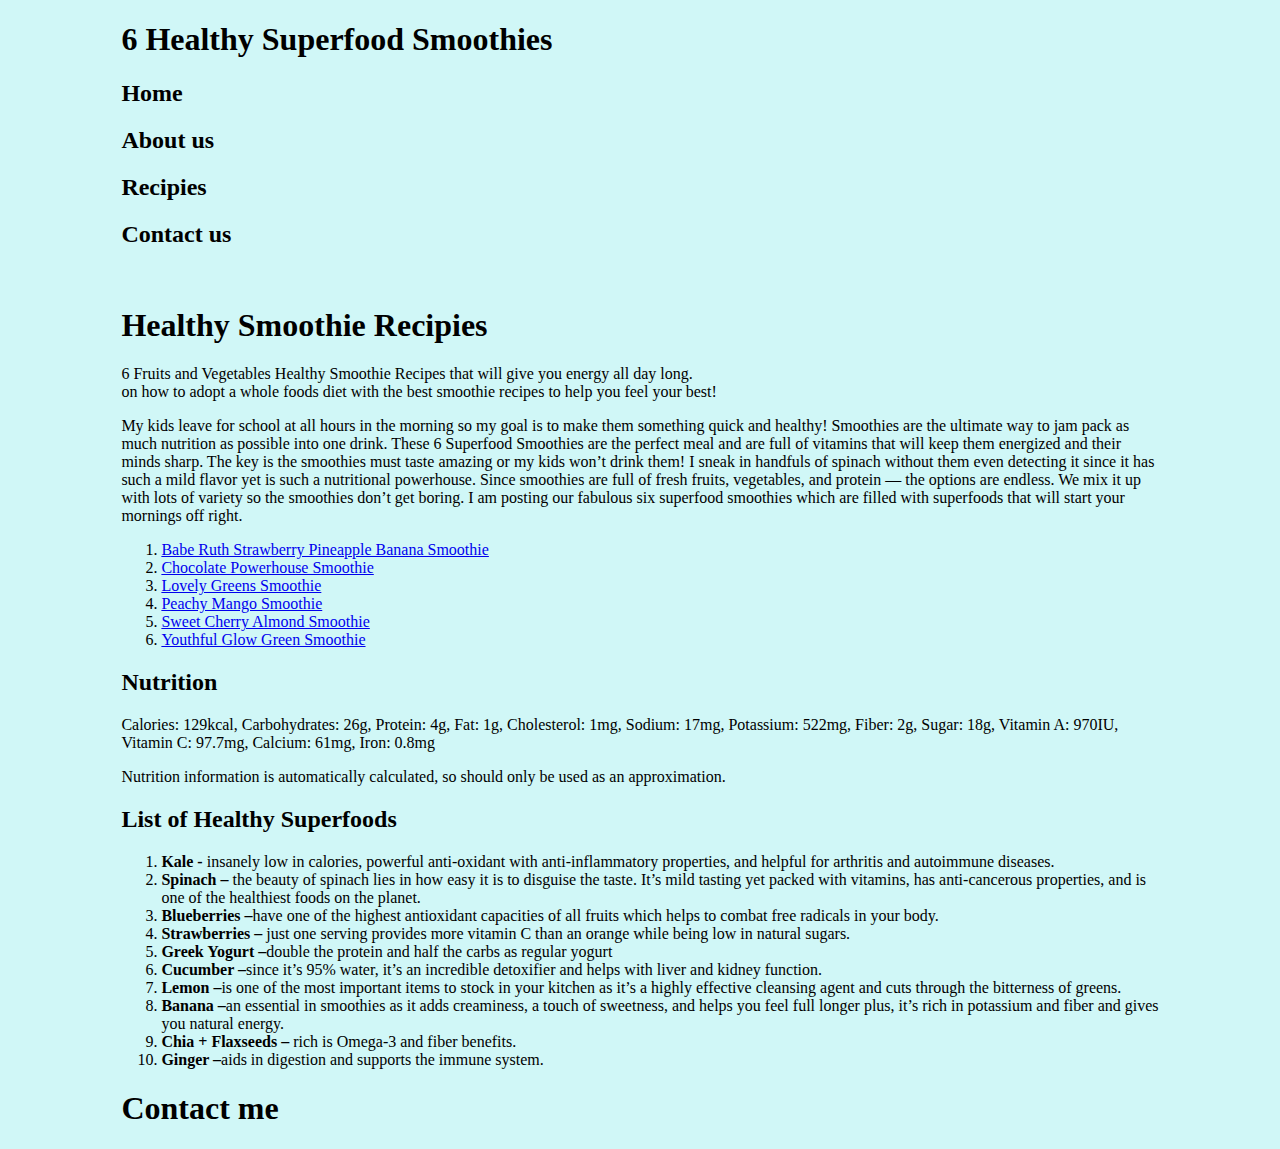
<file: pages/index.html>
<!DOCTYPE html>
<html lang="en">
  <head>
    <meta charset="UTF-8" />
    <meta name="viewport" content="width=device-width, initial-scale=1.0" />
    <title>Home</title>
  </head>
  <body>
    <h1><strong>6 Healthy Superfood Smoothies</strong></h1>

    <style>
      body {
        /* background-image: url(/assets/images/pexels-taryn-elliott-4099237.jpg); */
        background-size: cover;
        background-color: rgb(208, 247, 247);
        padding-inline-start: 3cm;
        padding-inline-end: 3cm;
        
      }
    </style>

    <h2><b>Home</b></h2>
    <h2><b>About us</b></h2>
    <h2>Recipies</h2>
    <h2>Contact us</h2>

    <br />

    <h1><b>Healthy Smoothie Recipies</b></h1>

    <p>
    <figcaption> 6 Fruits and Vegetables Healthy Smoothie Recipes that will give you energy
      all day long.</figcaption> on how to adopt a whole foods diet with the best
      smoothie recipes to help you feel your best! 
    </p>
    <p>
      My kids leave for school at all hours in the morning so my goal is to make
      them something quick and healthy! Smoothies are the ultimate way to jam
      pack as much nutrition as possible into one drink. These 6 Superfood
      Smoothies are the perfect meal and are full of vitamins that will keep
      them energized and their minds sharp. The key is the smoothies must taste
      amazing or my kids won’t drink them! I sneak in handfuls of spinach
      without them even detecting it since it has such a mild flavor yet is such
      a nutritional powerhouse. Since smoothies are full of fresh fruits,
      vegetables, and protein — the options are endless. We mix it up with lots
      of variety so the smoothies don’t get boring. I am posting our fabulous
      six superfood smoothies which are filled with superfoods that will start
      your mornings off right.
    </p>
    <!-- <a href="/pages/recipies.html"> Healthy Smoothie Recipies </a> -->

    <ol>
      <li>
        <a href="/pages/Babe Ruth Strawberry Pineapple Banana Smoothie.html " target="_blank"
          >Babe Ruth Strawberry Pineapple Banana Smoothie
        </a>
      </li>
      <li>
        <a href="/pages/Chocolate Powerhouse Smoothie.html" target="_blank"
          >Chocolate Powerhouse Smoothie</a>
      </li>
      <li>
        <a href="/pages/Lovely Greens Smoothie.html" target="_blank">Lovely Greens Smoothie</a>
      </li>
      <li>
        <a href="/pages/Peachy Mango Smoothie.html" target="_blank">Peachy Mango Smoothie</a>
      </li>
      <li>
        <a href="/pages/Sweet Cherry Almond Smoothie.html" target="_blank"
          >Sweet Cherry Almond Smoothie</a>
      </li>
      <li>
        <a href="/pages/Youthful Glow Green Smoothie.html" target="_blank"
          >Youthful Glow Green Smoothie</a
        >
      </li>
    </ol>

    <h2><b>Nutrition</b></h2>

    <p>
      Calories: 129kcal, Carbohydrates: 26g, Protein: 4g, Fat: 1g, Cholesterol:
      1mg, Sodium: 17mg, Potassium: 522mg, Fiber: 2g, Sugar: 18g, Vitamin A:
      970IU, Vitamin C: 97.7mg, Calcium: 61mg, Iron: 0.8mg
    </p>

    <p></p>
      Nutrition information is automatically calculated, so should only be used
      as an approximation.
    </p>

    <h2><b>List of Healthy Superfoods</b></h2>

    <ol>
      <li><b>Kale -</b>  insanely low in calories, powerful anti-oxidant with anti-inflammatory properties, and helpful for arthritis and autoimmune diseases.</li>
      <li><b>Spinach – </b>the beauty of spinach lies in how easy it is to disguise the taste. It’s mild tasting yet packed with vitamins, has anti-cancerous properties, and is one of the healthiest foods on the planet. </li>
      <li><b>Blueberries –</b>have one of the highest antioxidant capacities of all fruits which helps to combat free radicals in your body.</li>
      <li><b>Strawberries –</b> just one serving provides more vitamin C than an orange while being low in natural sugars.</li>
      <li><b>Greek Yogurt –</b>double the protein and half the carbs as regular yogurt</li>
      <li><b>Cucumber –</b>since it’s 95% water, it’s an incredible detoxifier and helps with liver and kidney function.</li>
      <li><b>Lemon –</b>is one of the most important items to stock in your kitchen as it’s a highly effective cleansing agent and cuts through the bitterness of greens.</li>
      <li><b>Banana –</b>an essential in smoothies as it adds creaminess, a touch of sweetness, and helps you feel full longer plus, it’s rich in potassium and fiber and gives you natural energy.</li>
      <li><b>Chia + Flaxseeds – </b>rich is Omega-3 and fiber benefits.</li>
      <li><b>Ginger –</b>aids in digestion and supports the immune system.</li>

    </ol>

    <h1><b>Contact me</b></h>
  </body>
</html>
</file>
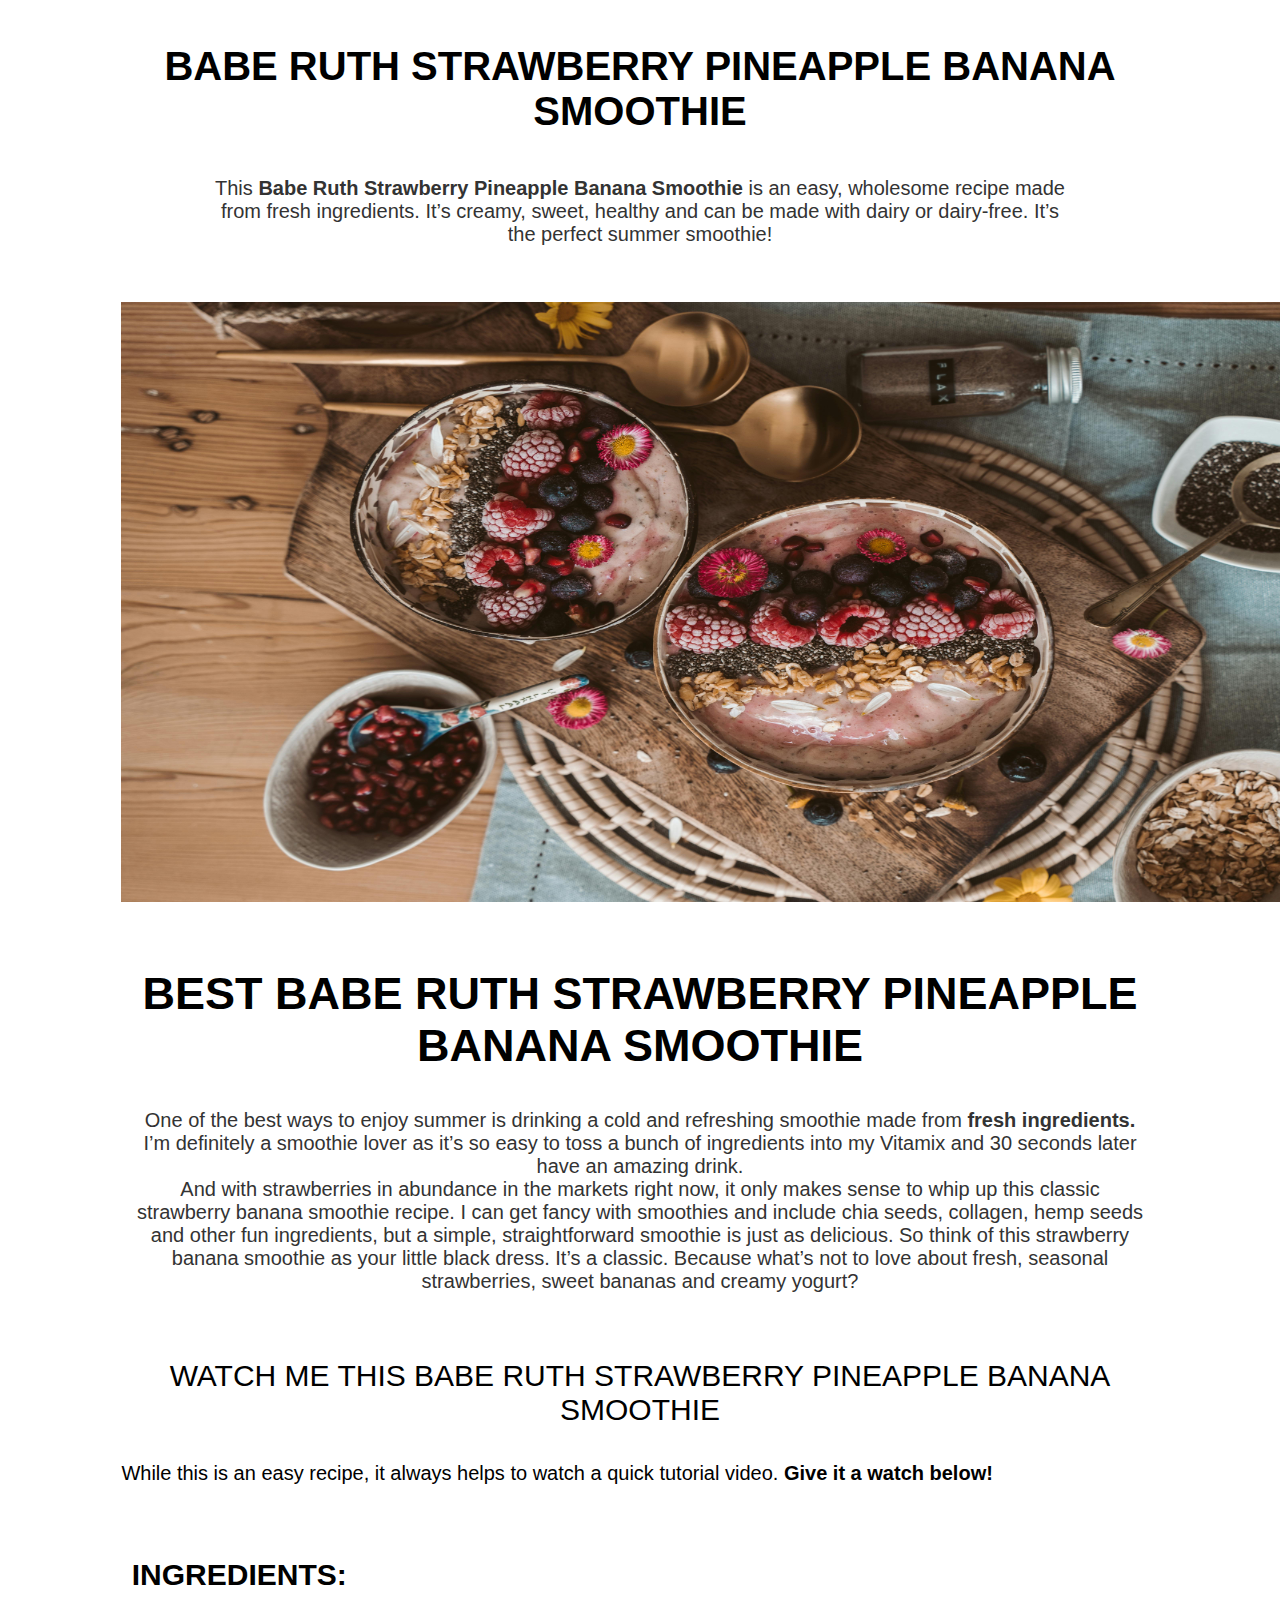
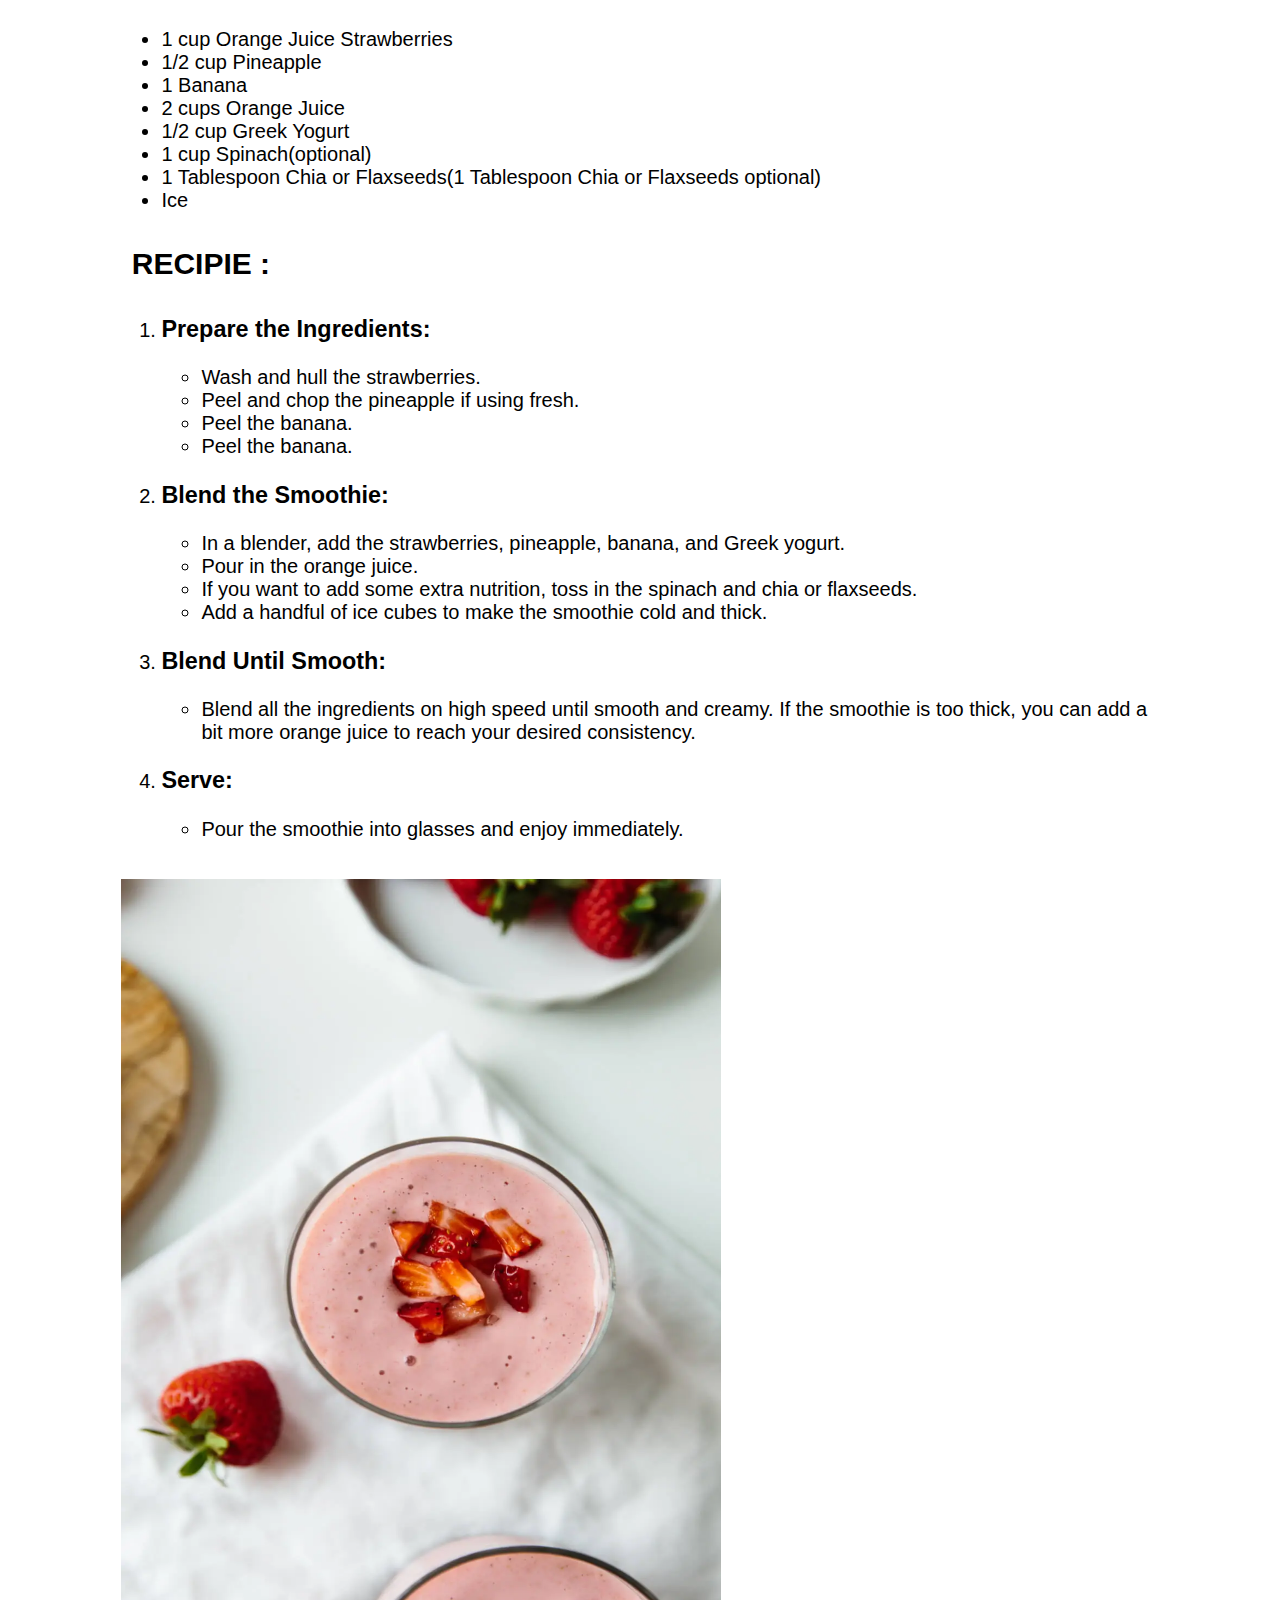
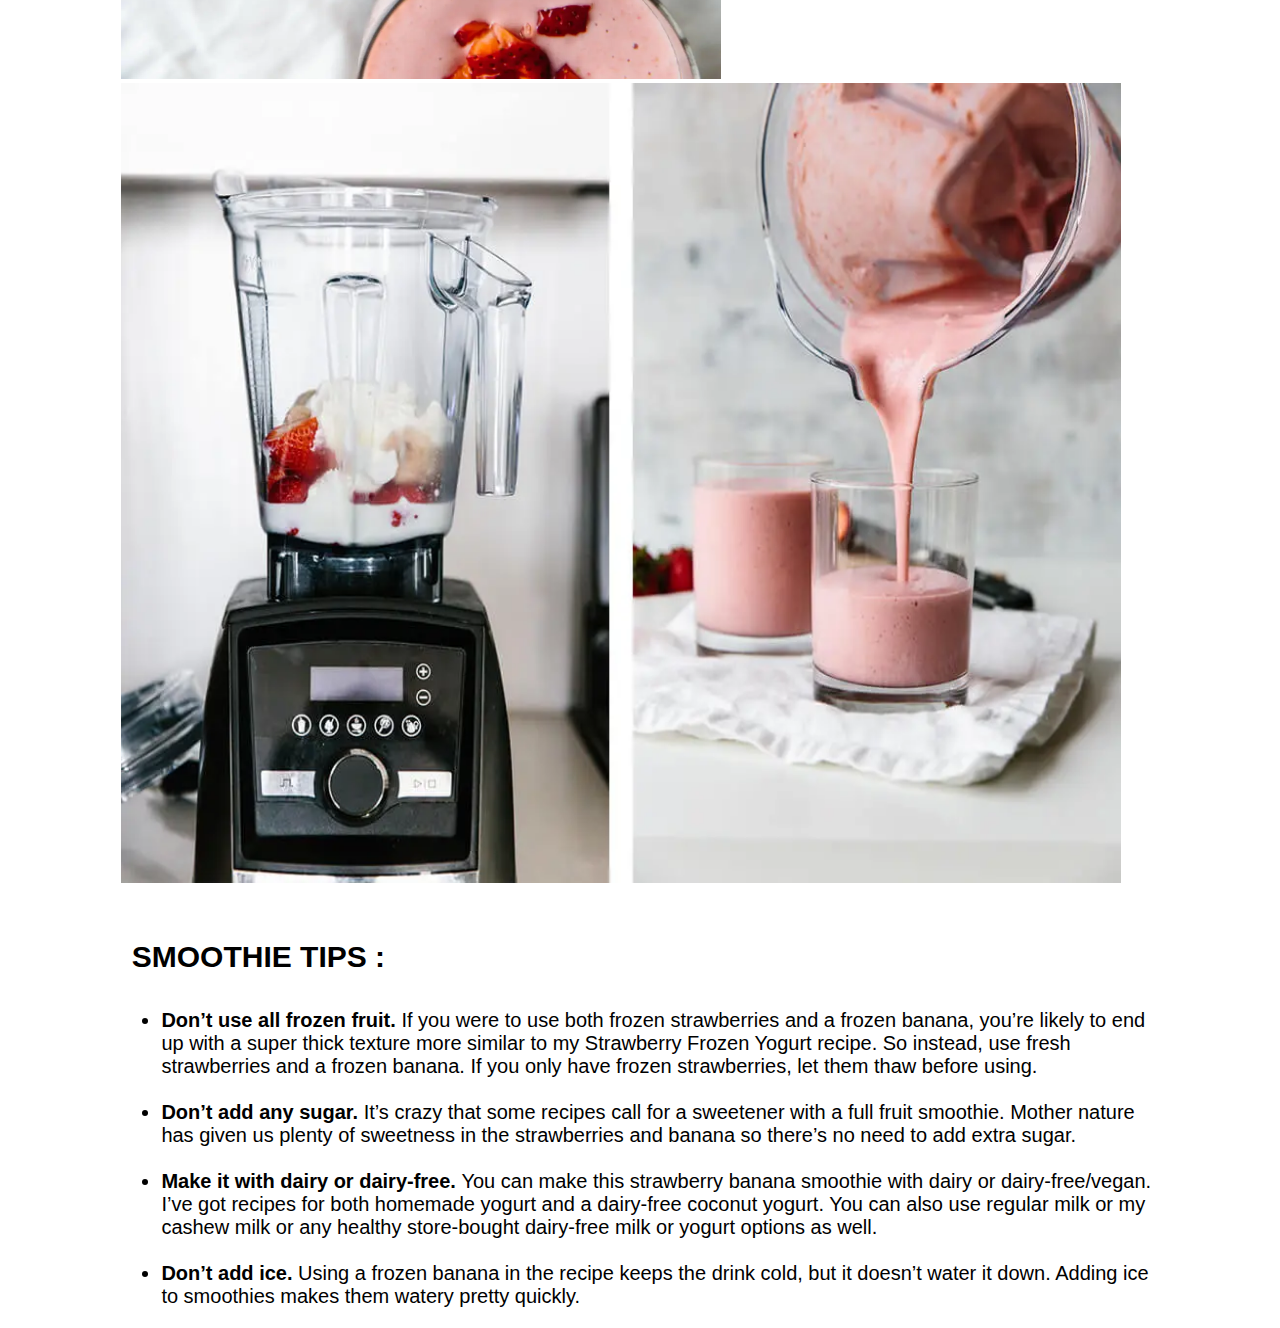
<file: pages/Babe Ruth Strawberry Pineapple Banana Smoothie.html>
<!DOCTYPE html>
<html lang="en">
  <head>
    <meta charset="UTF-8" />
    <meta name="viewport" content="width=device-width, initial-scale=1.0" />
    <title>Babe Ruth Strawberry Pineapple Banana Smoothie</title>
    <link rel="stylesheet" href="/css/recipies.css" />
  </head>
  <body>
   <header class="recipie_header">
    <h2> BABE RUTH STRAWBERRY PINEAPPLE BANANA SMOOTHIE</h2>
  </header>
    

    <style>
      body{
        background-color: rgb(255, 255, 255);
        background-size: cover;
        padding-inline-start: 3cm;
        padding-inline-end: 3cm; 
        
      }
    </style>


<main>
    <section>

      <div class="paragraph">
        <p>
          This <b>Babe Ruth Strawberry Pineapple Banana Smoothie</b> 
          is an easy, wholesome recipe made<br>
           from fresh ingredients. It’s creamy, sweet, healthy and can be made with dairy or dairy-free. It’s <br>
           the perfect summer smoothie!
        </p>
      </div>

      <br>
      <br>
       
    <img 
    src="/assets/images/pexels-taryn-elliott-4099237.jpg"
    alt="Smoothie"
    class="head_photo"
    
  />
    

  </br>

  <div class="sub_topics">
    <h2>BEST BABE RUTH STRAWBERRY PINEAPPLE BANANA SMOOTHIE</h2>

    <p style="font-size:20px;  font-family: Arial, Helvetica, sans-serif; color: #333; ">
      One of the best ways to enjoy summer is drinking a cold and refreshing smoothie made from <b>fresh ingredients.</b> I’m definitely a smoothie lover as it’s so easy to toss a bunch of ingredients into my Vitamix and 30 seconds later have an amazing drink.
      <br>And with strawberries in abundance in the markets right now, it only makes sense to whip up this classic strawberry banana smoothie recipe. I can get fancy with smoothies and include chia seeds, collagen, hemp seeds and other fun ingredients, but a simple, straightforward smoothie is just as delicious.

      So think of this strawberry banana smoothie as your little black dress. It’s a classic. Because what’s not to love about fresh, seasonal strawberries, sweet bananas and creamy yogurt?
    </p>
  </div>
   
  <div>
    <h2 style= "height:fit-content; padding: 1%; font-size: 30px; font-family: 'Roboto', sans-serif;
    font-weight: 500;
    letter-spacing: normal; text-align: center;">WATCH ME THIS BABE RUTH STRAWBERRY PINEAPPLE BANANA SMOOTHIE</h2>

    <P  style="font-size:20px;  font-family: 'Roboto', sans-serif; ">
      While this is an easy recipe, it always helps to watch a quick tutorial video.<B> Give it a watch below!</B>
    </P>
  </div>

  
   
  <br>
  <div>
   <h2 style= "height:fit-content; padding: 1%; font-size: 30px; font-family: 'Roboto', sans-serif;
   font-weight: 500;
   letter-spacing: normal; text-align: left;"><b>INGREDIENTS:  </b></h2>
  
 
   <ul  style="font-family: 'Roboto', sans-serif;font-size: 20px">
    <li>1  cup Orange Juice Strawberries</li>
    <li>1/2 cup Pineapple</li>
    <li>1 Banana</li>
    <li>2 cups Orange Juice</li>
    <li>1/2 cup Greek Yogurt  </li>
    <li>1 cup Spinach(optional) </li>
    <li>1 Tablespoon Chia or Flaxseeds(1 Tablespoon Chia or Flaxseeds optional)</li>
    <li>Ice</li>
   </ul>


  </div>

  <div>

   <h2 style= "height:fit-content; padding: 1%; font-size: 30px; font-family: 'Roboto', sans-serif;
   font-weight: 500;
   letter-spacing: normal; text-align: left;"><b>RECIPIE :</b></h2>

   <ol style="font-family: 'Roboto', sans-serif;font-size: 20px">
    <li><b><h3>Prepare the Ingredients:</h3></b></li>
    <ul>
      <li>Wash and hull the strawberries.</li>
      <li>Peel and chop the pineapple if using fresh.</li>
      <li>Peel the banana.
      </li>
      <li>Peel the banana.
      </li>
    </ul>
    <li><b><h3>Blend the Smoothie:</h3></b></li>
    <ul>
      <li>In a blender, add the strawberries, pineapple, banana, and Greek yogurt.</li>
      <li>Pour in the orange juice.</li>
      <li>If you want to add some extra nutrition, toss in the spinach and chia or flaxseeds.</li>
      <li>Add a handful of ice cubes to make the smoothie cold and thick.</li>
    </ul>
    <li><b><h3>Blend Until Smooth:</h3></b></li>
    <ul>
      <li>Blend all the ingredients on high speed until smooth and creamy. If the smoothie is too thick, you can add a bit more orange juice to reach your desired consistency.
      </li>
    </ul>
    <li><b><h3>Serve:</h3></b></li>
    <ul>
      <li>Pour the smoothie into glasses and enjoy immediately.</li>
    </ul>
   </ol>
  </div>

  <br>

  <div>
    <img src="/assets/images/strawberry-banana-smoothie-8.webp" alt="strawberry-pineapple-banana-smoothie" width="600" height="800">

    <img src="/assets/images/strawberry-banana-smoothie-recipe (1).webp" alt="strawberry-pineapple-banana-smoothie" width="1000" height="800">
  </div>


  <br>
  <div>
    <h2 style= "height:fit-content; padding: 1%; font-size: 30px; font-family: 'Roboto', sans-serif;
    font-weight: 500;
    letter-spacing: normal; text-align: left;"><b>SMOOTHIE TIPS :</b></h2>

    <ul style="font-family: 'Roboto', sans-serif;font-size: 20px">

      <li><b>Don’t use all frozen fruit. </b>If you were to use both frozen strawberries and a frozen banana, you’re likely to end up with a super thick texture more similar to my Strawberry Frozen Yogurt recipe. So instead, use fresh strawberries and a frozen banana. If you only have frozen strawberries, let them thaw before using.</li>
      <br>
      <li><b>Don’t add any sugar.</b> It’s crazy that some recipes call for a sweetener with a full fruit smoothie. Mother nature has given us plenty of sweetness in the strawberries and banana so there’s no need to add extra sugar.</li>
      <br>
      <li><b>Make it with dairy or dairy-free. </b>You can make this strawberry banana smoothie with dairy or dairy-free/vegan. I’ve got recipes for both homemade yogurt and a dairy-free coconut yogurt. You can also use regular milk or my cashew milk or any healthy store-bought dairy-free milk or yogurt options as well.</li>
      <br>
      <li><b>Don’t add ice.</b> Using a frozen banana in the recipe keeps the drink cold, but it doesn’t water it down. Adding ice to smoothies makes them watery pretty quickly.</li>



    </ul>


  </div>

  </section>
</main>
  </body>
</html>
</file>
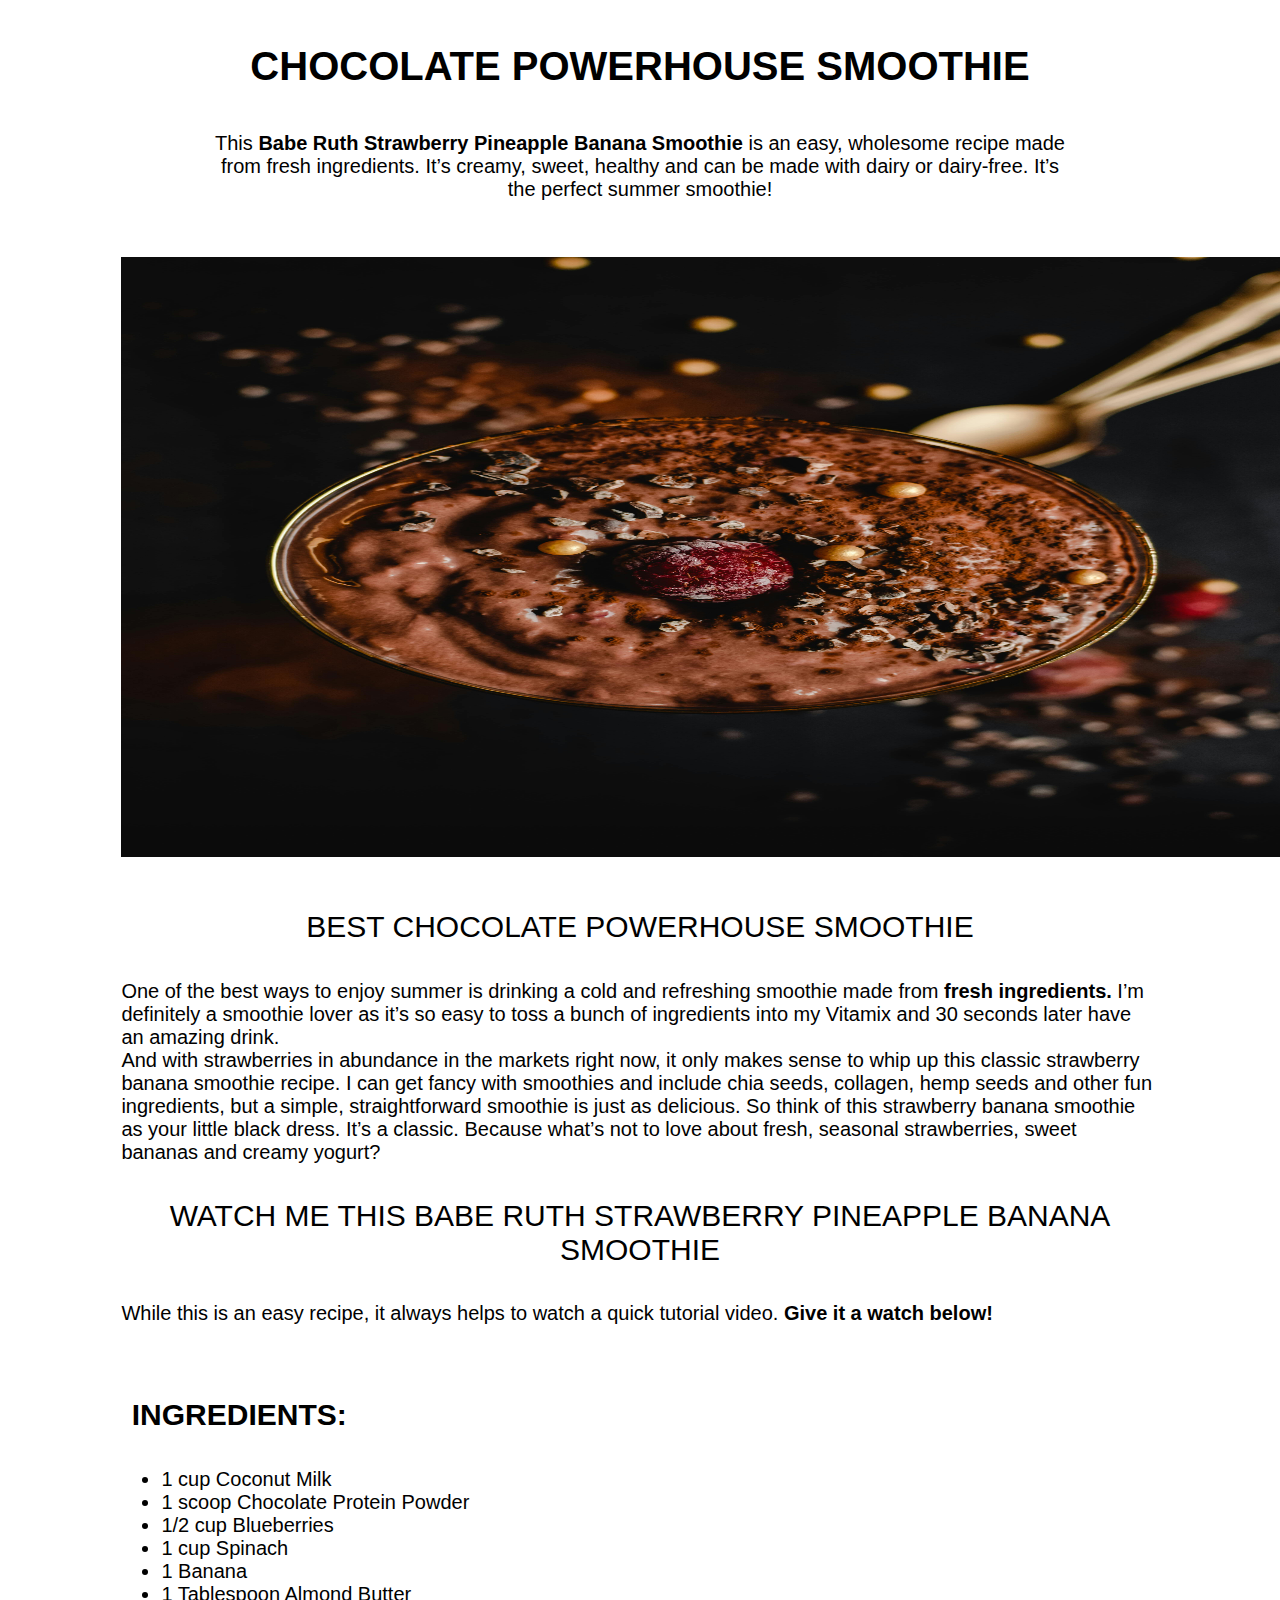
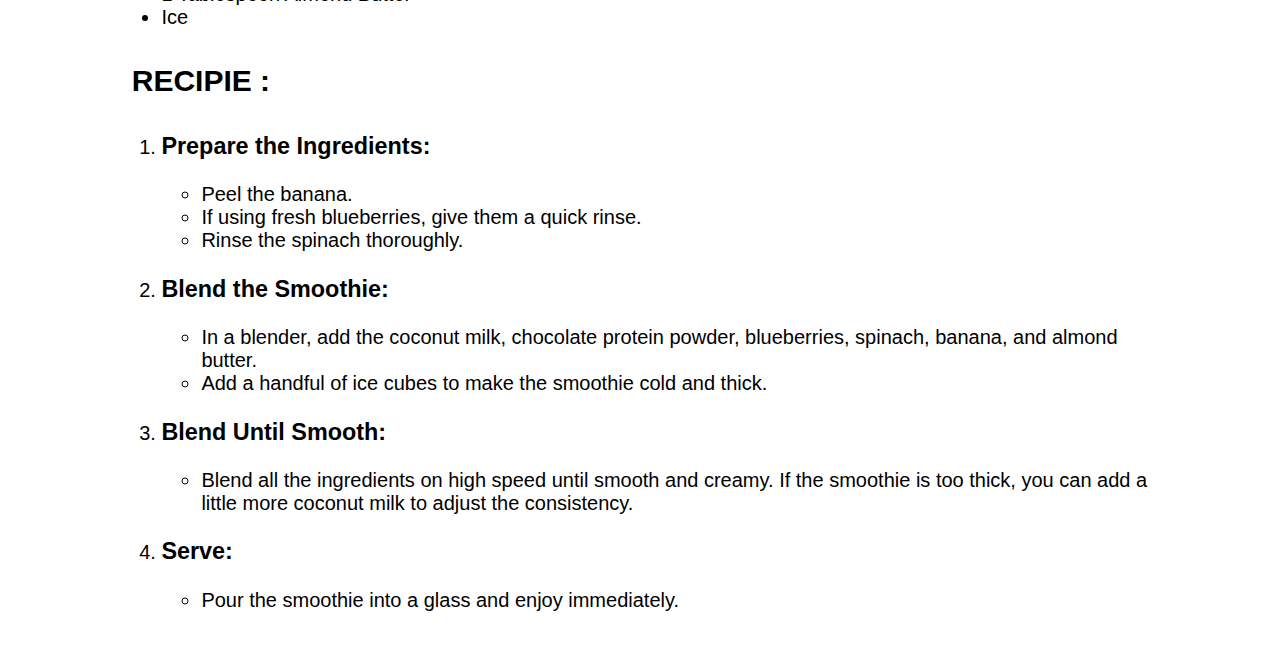
<file: pages/Chocolate Powerhouse Smoothie.html>
<!DOCTYPE html>
<html lang="en">
  <head>
    <meta charset="UTF-8" />
    <meta name="viewport" content="width=device-width, initial-scale=1.0" />
    <title>Chocolate Powerhouse Smoothie</title>
    <link rel="stylesheet" href="/css/recipies.css" />
  </head>
  <body>
    <header>
      <h2
        style="
          height: fit-content;
          padding: 1%;
          font-size: 40px;
          font-family: 'Roboto', sans-serif;
          font-weight: 550;
          letter-spacing: normal;
          text-align: center;
        "
      >
        CHOCOLATE POWERHOUSE SMOOTHIE
      </h2>
    </header>

    <style>
      body {
        background-color: rgb(255, 255, 255);
        background-size: cover;
        padding-inline-start: 3cm;
        padding-inline-end: 3cm;
      }
    </style>

    <main>
      <section>
        <div>
          <p
            style="
              font-size: 20px;
              text-align: center;
              font-family: 'Roboto', sans-serif;
            "
          >
            This <b>Babe Ruth Strawberry Pineapple Banana Smoothie</b> is an
            easy, wholesome recipe made<br />
            from fresh ingredients. It’s creamy, sweet, healthy and can be made
            with dairy or dairy-free. It’s <br />the perfect summer smoothie!
          </p>
        </div>

        <br />
        <br />

        <img
          src="/assets/images/pexels-eva-bronzini-6261272.jpg"
          alt="Chocolate Powerhouse Smoothie"
          class="head_photo"
        />

        <br />

        <div>
          <h2
            style="
              height: fit-content;
              padding: 1%;
              font-size: 30px;
              font-family: 'Roboto', sans-serif;
              font-weight: 500;
              letter-spacing: normal;
              text-align: center;
            "
          >
            BEST CHOCOLATE POWERHOUSE SMOOTHIE
          </h2>

          <p style="font-size: 20px; font-family: 'Roboto', sans-serif">
            One of the best ways to enjoy summer is drinking a cold and
            refreshing smoothie made from <b>fresh ingredients.</b> I’m
            definitely a smoothie lover as it’s so easy to toss a bunch of
            ingredients into my Vitamix and 30 seconds later have an amazing
            drink. <br />And with strawberries in abundance in the markets right
            now, it only makes sense to whip up this classic strawberry banana
            smoothie recipe. I can get fancy with smoothies and include chia
            seeds, collagen, hemp seeds and other fun ingredients, but a simple,
            straightforward smoothie is just as delicious. So think of this
            strawberry banana smoothie as your little black dress. It’s a
            classic. Because what’s not to love about fresh, seasonal
            strawberries, sweet bananas and creamy yogurt?
          </p>
        </div>

        <div>
          <h2
            style="
              height: fit-content;
              padding: 1%;
              font-size: 30px;
              font-family: 'Roboto', sans-serif;
              font-weight: 500;
              letter-spacing: normal;
              text-align: center;
            "
          >
            WATCH ME THIS BABE RUTH STRAWBERRY PINEAPPLE BANANA SMOOTHIE
          </h2>

          <p style="font-size: 20px; font-family: 'Roboto', sans-serif">
            While this is an easy recipe, it always helps to watch a quick
            tutorial video.<b> Give it a watch below!</b>
          </p>
        </div>

        <br />
        <div>
          <h2
            style="
              height: fit-content;
              padding: 1%;
              font-size: 30px;
              font-family: 'Roboto', sans-serif;
              font-weight: 500;
              letter-spacing: normal;
              text-align: left;
            "
          >
            <b>INGREDIENTS: </b>
          </h2>

          <ul style="font-family: 'Roboto', sans-serif; font-size: 20px">
            <li>1 cup Coconut Milk</li>
            <li>1 scoop Chocolate Protein Powder</li>
            <li>1/2 cup Blueberries</li>
            <li>1 cup Spinach</li>
            <li>1 Banana</li>
            <li>1 Tablespoon Almond Butter</li>
            <li>Ice</li>
          </ul>
        </div>

        <div>
          <h2
            style="
              height: fit-content;
              padding: 1%;
              font-size: 30px;
              font-family: 'Roboto', sans-serif;
              font-weight: 500;
              letter-spacing: normal;
              text-align: left;
            "
          >
            <b>RECIPIE :</b>
          </h2>
          <ol style="font-family: 'Roboto', sans-serif; font-size: 20px">
            <li>
              <b><h3>Prepare the Ingredients:</h3></b>
            </li>
            <ul>
              <li>Peel the banana.</li>
              <li>If using fresh blueberries, give them a quick rinse.</li>
              <li>Rinse the spinach thoroughly.</li>
            </ul>
            <li>
              <b><h3>Blend the Smoothie:</h3></b>
            </li>
            <ul>
              <li>
                In a blender, add the coconut milk, chocolate protein powder,
                blueberries, spinach, banana, and almond butter.
              </li>
              <li>
                Add a handful of ice cubes to make the smoothie cold and thick.
              </li>
            </ul>
            <li>
              <b><h3>Blend Until Smooth:</h3></b>
            </li>
            <ul>
              <li>
                Blend all the ingredients on high speed until smooth and creamy.
                If the smoothie is too thick, you can add a little more coconut
                milk to adjust the consistency.
              </li>
            </ul>
            <li>
              <b><h3>Serve:</h3></b>
            </li>
            <ul>
              <li>Pour the smoothie into a glass and enjoy immediately.</li>
            </ul>
          </ol>
        </div>

        <br />
      </section>
    </main>
  </body>
</html>
</file>
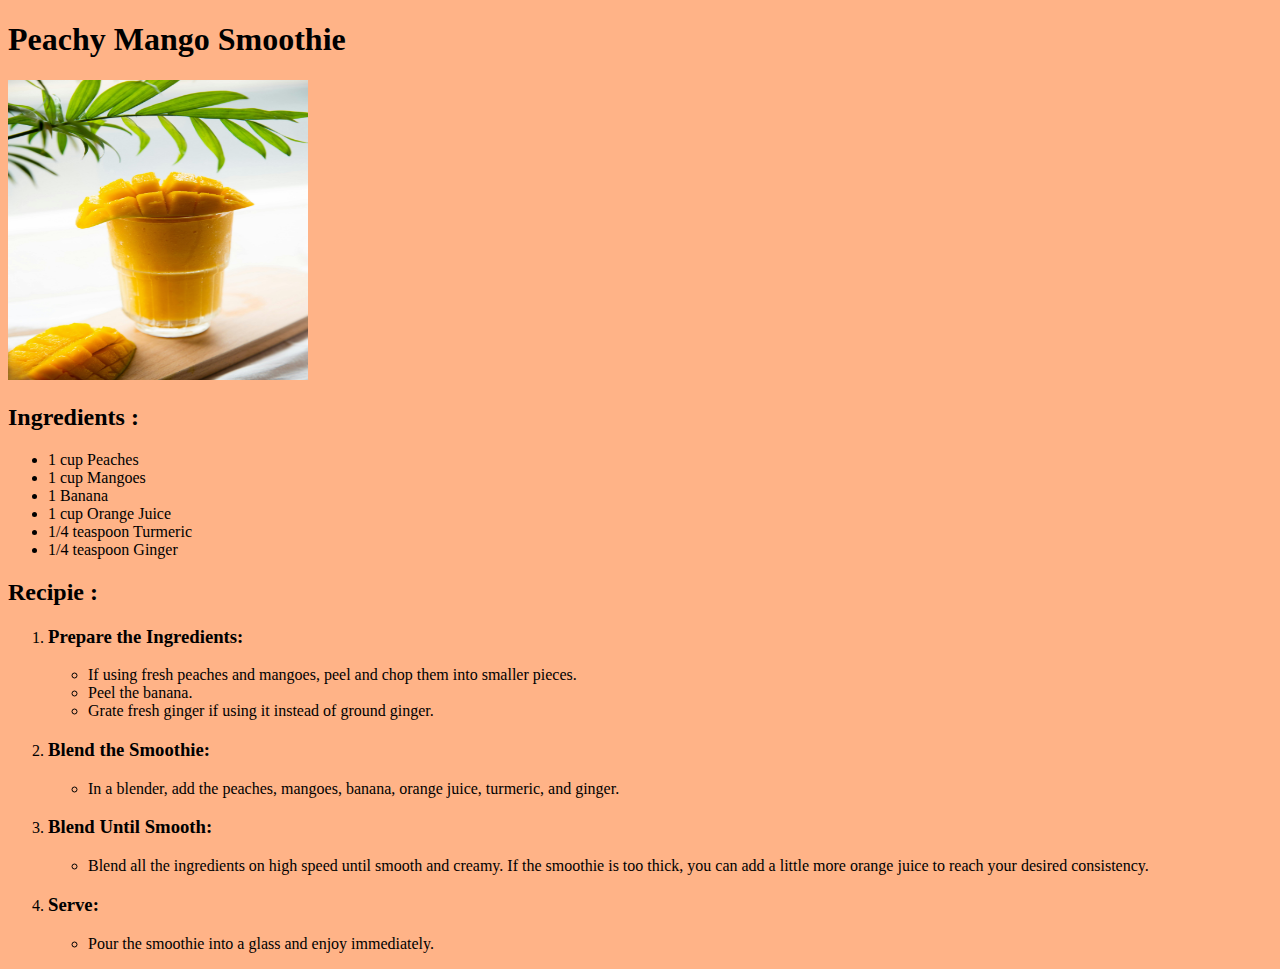
<file: pages/Peachy Mango Smoothie.html>
<!DOCTYPE html>
<html lang="en">
  <head>
    <meta charset="UTF-8" />
    <meta name="viewport" content="width=device-width, initial-scale=1.0" />
    <title>Peachy Mango Smoothie</title>
  </head>
  <body>
    <h1><b>Peachy Mango Smoothie</b></h1>

    <style>
      body {
        background-color: rgb(255, 179, 135);
        background-size: cover;
      }
      image {
        float: right;
      }
    </style>

    <img
      src="/assets/images/pexels-ph-m-thanh-d-t-1295528-6493405.jpg"
      alt="Chocolate Powerhouse Smoothie"
      width="300px"
      height="300px"
    />

    <h2><b>Ingredients : </b></h2>

    <ul>
      <li>1 cup Peaches</li>
      <li>1 cup Mangoes</li>
      <li>1 Banana</li>
      <li>1 cup Orange Juice</li>
      <li>1/4 teaspoon Turmeric</li>
      <li>1/4 teaspoon Ginger</li>
    </ul>

    <h2><b>Recipie :</b></h2>

    <ol>
      <li>
        <b><h3>Prepare the Ingredients:</h3></b>
        <ul>
          <li>
            If using fresh peaches and mangoes, peel and chop them into smaller
            pieces.
          </li>
          <li>Peel the banana.</li>
          <li>Grate fresh ginger if using it instead of ground ginger.</li>
        </ul>
      </li>
      <li>
        <b><h3>Blend the Smoothie:</h3></b>
      </li>
      <ul>
        <li>
          In a blender, add the peaches, mangoes, banana, orange juice,
          turmeric, and ginger.
        </li>
      </ul>
      <li>
        <b><h3>Blend Until Smooth:</h3></b>
      </li>
      <ul>
        <li>
          Blend all the ingredients on high speed until smooth and creamy. If
          the smoothie is too thick, you can add a little more orange juice to
          reach your desired consistency.
        </li>
      </ul>
      <li>
        <b><h3>Serve:</h3></b>
      </li>
      <ul>
        <li>Pour the smoothie into a glass and enjoy immediately.</li>
      </ul>
    </ol>
  </body>
</html>
</file>
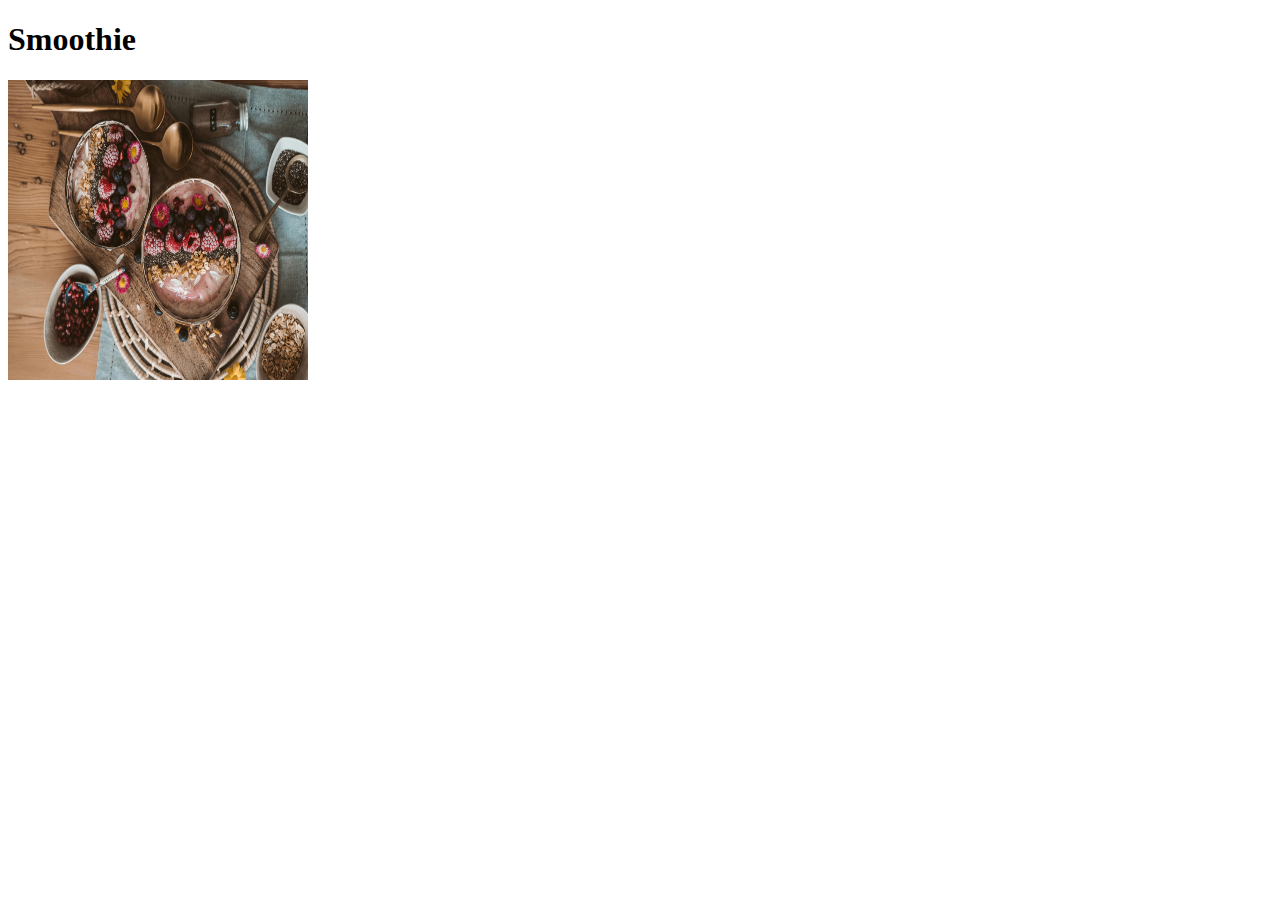
<file: pages/smoothie1.html>
<!DOCTYPE html>
<html lang="en">
  <head>
    <meta charset="UTF-8" />
    <meta name="viewport" content="width=device-width, initial-scale=1.0" />
    <title>Document</title>
  </head>
  <body>
    <h1><b>Smoothie</b></h1>

    <img
      src="/assets/images/pexels-taryn-elliott-4099237.jpg"
      alt="Smoothie"
      width="300px"
      height="300px"
    />
  </body>
</html>
</file>
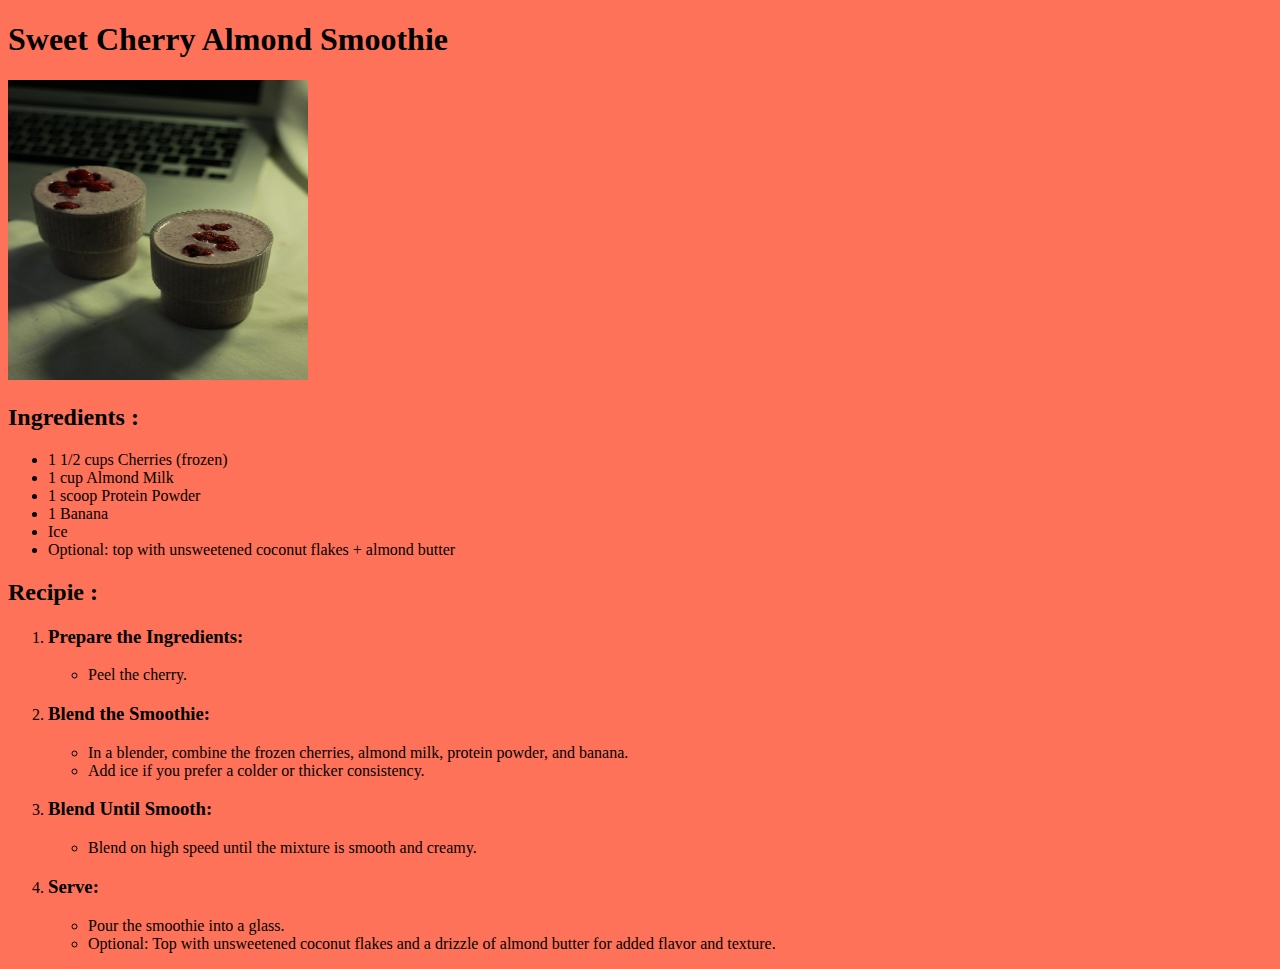
<file: pages/Sweet Cherry Almond Smoothie.html>
<!DOCTYPE html>
<html lang="en">
  <head>
    <meta charset="UTF-8" />
    <meta name="viewport" content="width=device-width, initial-scale=1.0" />
    <title>Sweet Cherry Almond Smoothie</title>
  </head>
  <body>
    <h1><b>Sweet Cherry Almond Smoothie</b></h1>

    <style>
      body {
        background-color: rgb(255, 114, 90);
        background-size: cover;
      }
    </style>

    <img
      src="/assets/images/pexels-sehriban-karakaya-49565301-20791352.jpg"
      alt="Chocolate Powerhouse Smoothie"
      width="300px"
      height="300px"
    />

    <h2><b>Ingredients : </b></h2>

    <ul>
      <li>1 1/2 cups Cherries (frozen)</li>
      <li>1 cup Almond Milk</li>
      <li>1 scoop Protein Powder</li>
      <li>1 Banana</li>
      <li>Ice</li>
      <li>Optional: top with unsweetened coconut flakes + almond butter</li>
    </ul>

    <h2><b>Recipie :</b></h2>

    <ol>
      <li>
        <b><h3>Prepare the Ingredients:</h3></b>
      </li>
      <ul>
        <li>Peel the cherry.</li>
      </ul>
      <li>
        <b><h3>Blend the Smoothie:</h3></b>
      </li>
      <ul>
        <li>
          In a blender, combine the frozen cherries, almond milk, protein
          powder, and banana.
        </li>
        <li>Add ice if you prefer a colder or thicker consistency.</li>
      </ul>
      <li>
        <b><h3>Blend Until Smooth:</h3></b>
      </li>
      <ul>
        <li>Blend on high speed until the mixture is smooth and creamy.</li>
      </ul>
      <li>
        <b><h3>Serve:</h3></b>
      </li>
      <ul>
        <li>Pour the smoothie into a glass.</li>
        <li>
          Optional: Top with unsweetened coconut flakes and a drizzle of almond
          butter for added flavor and texture.
        </li>
      </ul>
    </ol>
  </body>
</html>
</file>
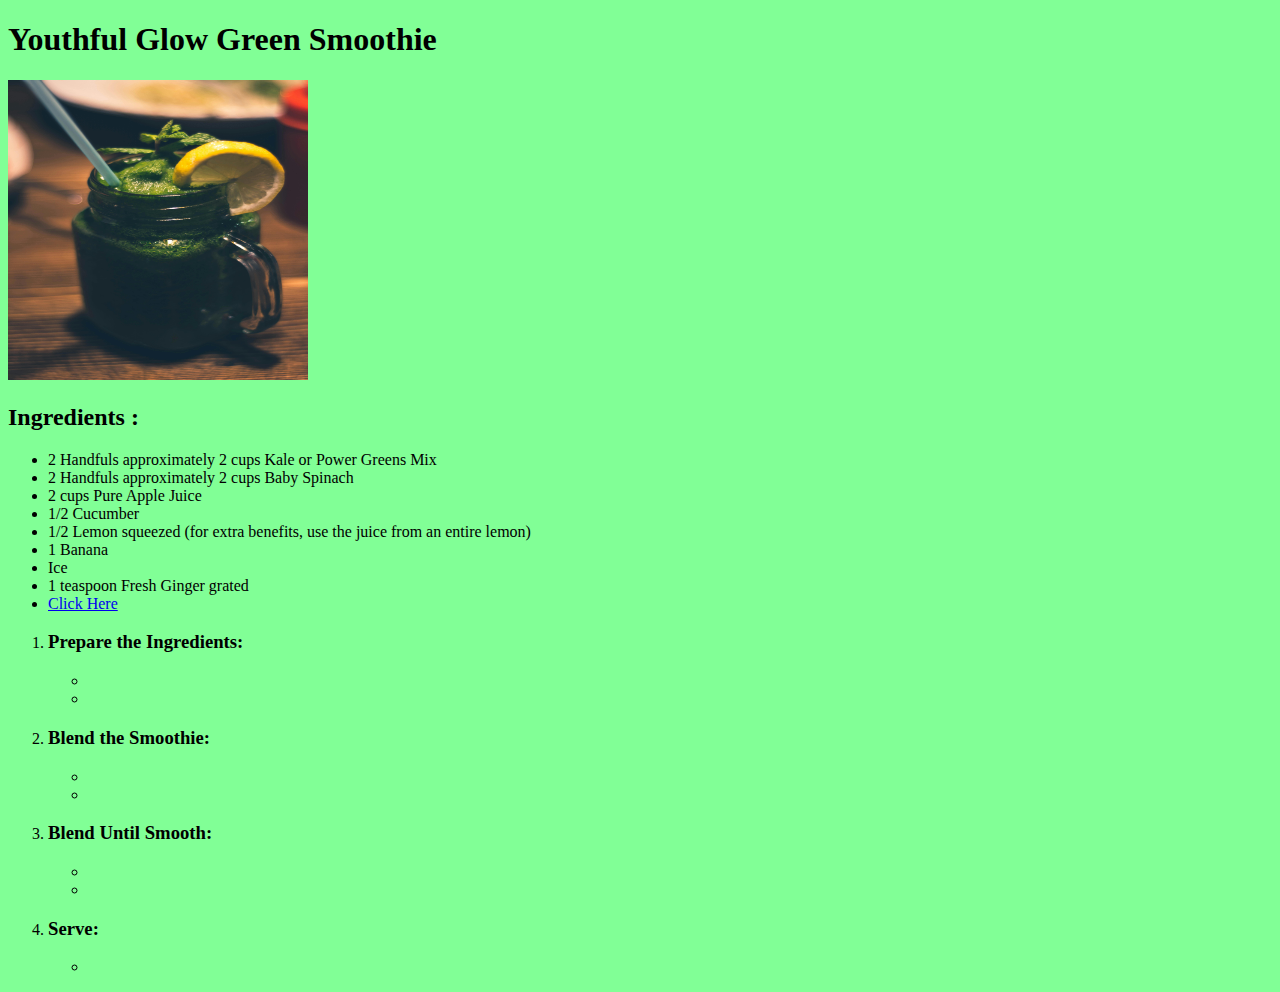
<file: pages/Youthful Glow Green Smoothie.html>
<!DOCTYPE html>
<html lang="en">
  <head>
    <meta charset="UTF-8" />
    <meta name="viewport" content="width=device-width, initial-scale=1.0" />
    <title>Youthful Glow Green Smoothie</title>
  </head>
  <body>
    <h1><b>Youthful Glow Green Smoothie</b></h1>

    <style>
      body {
        background-color: rgb(129, 255, 150);
        background-size: cover;
      }
    </style>

    <img
      src="/assets/images/pexels-amirali-beigi-231365-868511.jpg"
      alt="Chocolate Powerhouse Smoothie"
      width="300px"
      height="300px"
    />

    <h2><b>Ingredients :</b></h2>

    <ul>
      <li>2 Handfuls approximately 2 cups Kale or Power Greens Mix</li>
      <li>2 Handfuls approximately 2 cups Baby Spinach</li>
      <li>2 cups Pure Apple Juice</li>
      <li>1/2 Cucumber</li>
      <li>
        1/2 Lemon squeezed (for extra benefits, use the juice from an entire
        lemon)
      </li>
      <li>1 Banana</li>
      <li>Ice</li>
      <li>1 teaspoon Fresh Ginger grated</li>
      <li>
        <a href="https://www.modernhoney.com/youthful-glow-green-smoothie/"
          >Click Here</a
        >
      </li>
    </ul>

    <ol>
      <li>
        <b><h3>Prepare the Ingredients:</h3></b>
      </li>
      <ul>
        <li></li>
        <li></li>
      </ul>
      <li>
        <b><h3>Blend the Smoothie:</h3></b>
      </li>
      <ul>
        <li></li>
        <li></li>
      </ul>
      <li>
        <b><h3>Blend Until Smooth:</h3></b>
      </li>
      <ul>
        <li></li>
        <li></li>
      </ul>
      <li>
        <b><h3>Serve:</h3></b>
      </li>
      <ul>
        <li></li>
      </ul>
    </ol>
  </body>
</html>
</file>
<file: css/recipies.css>
.recipie_header h2 {
  height: fit-content;
  padding: 1%;
  font-size: 40px;
  font-family: "Roboto", sans-serif;
  font-weight: 550;
  letter-spacing: normal;
  text-align: center;
}

.paragraph {
  font-size: 20px;
  text-align: center;
  font-family: Arial, Helvetica, sans-serif;
  color: #333;
}

.head_photo {
  margin-left: auto;
  margin-right: auto;
  display: block;
  height: 600px;
  width: 1200px;
}

.sub_topics {
  height: fit-content;
  padding: 1%;
  font-size: 30px;
  font-family: "Roboto", sans-serif;
  font-weight: 500;
  letter-spacing: normal;
  text-align: center;
}
</file>
